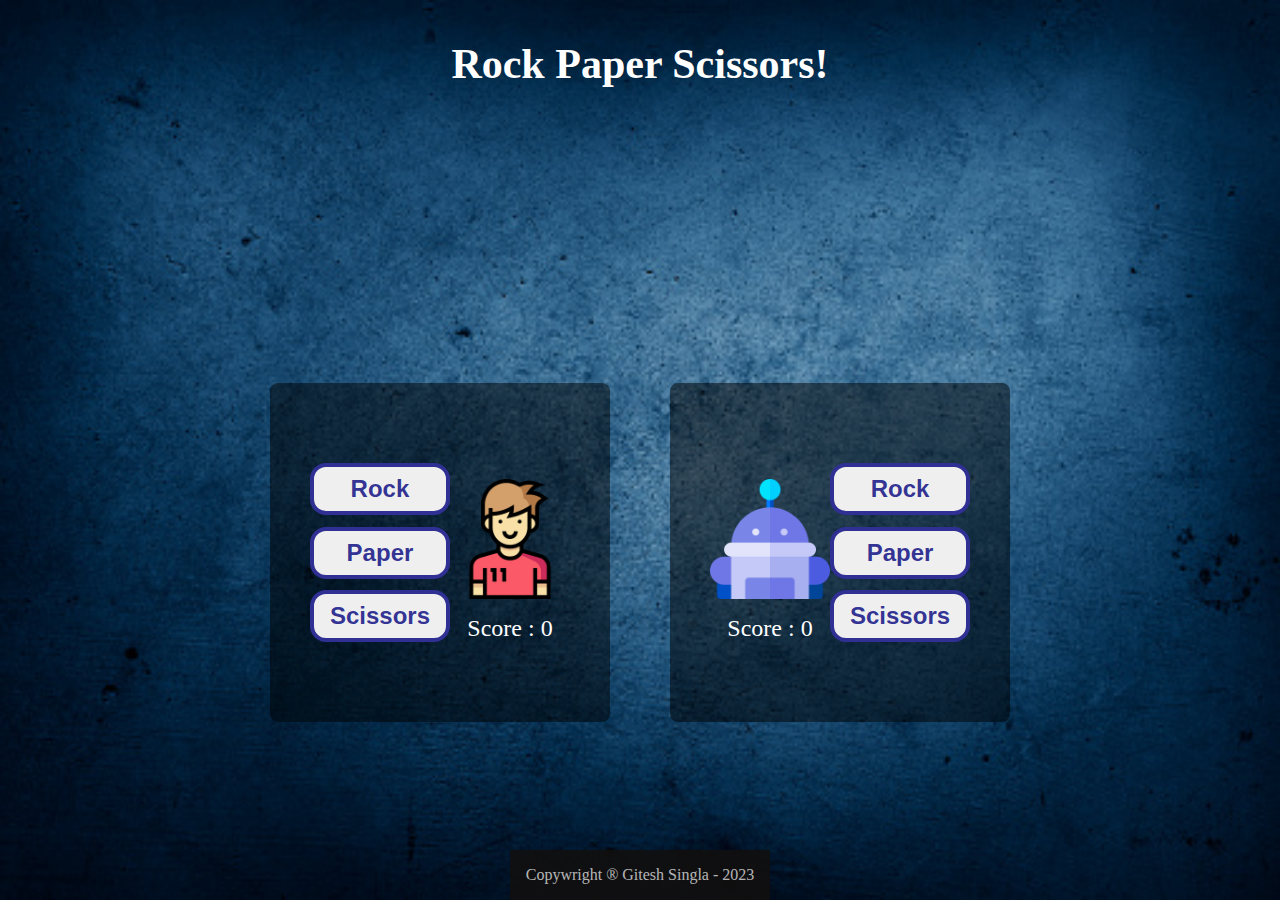
<file: index.html>
<html lang="en">
<head>
    <meta charset="UTF-8">
    <meta http-equiv="X-UA-Compatible" content="IE=edge">
    <meta name="viewport" content="width=device-width, initial-scale=1.0">

    <link rel="stylesheet" href="styles.css">
    <script src="script.js" defer></script>
    <title>Rock Paper Scissors</title>
</head>
<body>

    <div class="header">Rock Paper Scissors!</div>

    <div class="notification"></div>

    <div class="container">
        <div class="player-container">
            <div class="options">
                <button class="choice" value="0">Rock</button>
                <button class="choice" value="1">Paper</button>
                <button class="choice" value="2">Scissors</button>
            </div>
    
            <div class="scoreboard">
                <div class="image"><img src="./images/user.png" alt="#"></div>
                
                <div>Score : <span class="pScore">0</span></div>
            </div>
        </div>
    
        <div class="computer-container">
            <div class="scoreboard">
                <div class="image"><img src="./images/robot.png" alt="#"></div>
                <div>Score : <span class="cScore">0</span></div>
            </div>
    
            <div class="options">
                <button value="0">Rock</button>
                <button value="1">Paper</button>
                <button value="2">Scissors</button>
            </div>
        </div>
    </div>

    <div class="footer"> Copywright ® Gitesh Singla - 2023</div>
    
    
</body>
</html>
</file>
<file: styles.css>
body{
    height: 100vh;
    margin : 0;
    background-color: rgba(61, 61, 61, 0.432);
    display: flex;
    flex-direction: column;
    align-items: center;
    justify-content: space-between;
    background-image: url(./images/12.jpg);
    background-size: 100% 100%;
}

.header {
    text-align: center;
    font-size: 42px;
    font-weight: 900;
    color: rgb(255, 255, 255);
    margin-top: 40px;
    margin-bottom: 40px;
}

.container {
    display: flex;
    flex-wrap: wrap;
    gap: 60px;
    justify-content: center;
}

.footer {
    color: rgba(255, 255, 255, 0.7);
    margin-top: 40px;
    text-align: center;
    font-size: 16px;
    padding: 16px;
    background-color: rgba(17, 16, 16 , 0.9);
}

.player-container , .computer-container{
    flex-basis: 25%;
    display: flex;
    justify-content: space-between;
    background-color: rgba(0, 0, 0, 0.5);
    padding: 80px 40px;
    border: none;
    border-radius: 8px;
}

.options {
    display: flex;
    flex-direction: column;
    justify-content: space-between;
    gap: 8px;
}

button {
    font-size: 24px;
    font-weight: bold;
    color: rgba(0, 0, 125 , 0.8);
    padding: 8px 16px;
    border: solid 4px rgba(0, 0, 125 , 0.8);
    border-radius: 16px;
}

.scoreboard {
    display: flex;
    flex-direction: column;
    align-items: center;
    justify-content: space-between;

    flex: 1;
}

img {
    width: 120px;
}


.scoreboard div {
    font-size: 24px;
    color: white;
    text-align: center;

    margin-top: 16px;
}

.notification {
    text-align: center;
    font-size: 20px;
    color: rgba(255, 255, 255, 0.8);
    margin-bottom: 20px;
    height: 60px;
    line-height: 60px;
    width: 50%;
}
/* 
.win {
    background-color: rgba(172, 255, 47, 0.5);
}
.loss {
    background-color: rgba(157, 0, 39, 0.5);
}
.tie{
    background-color: rgba(255, 240, 34, 0.5);
} */
</file>
